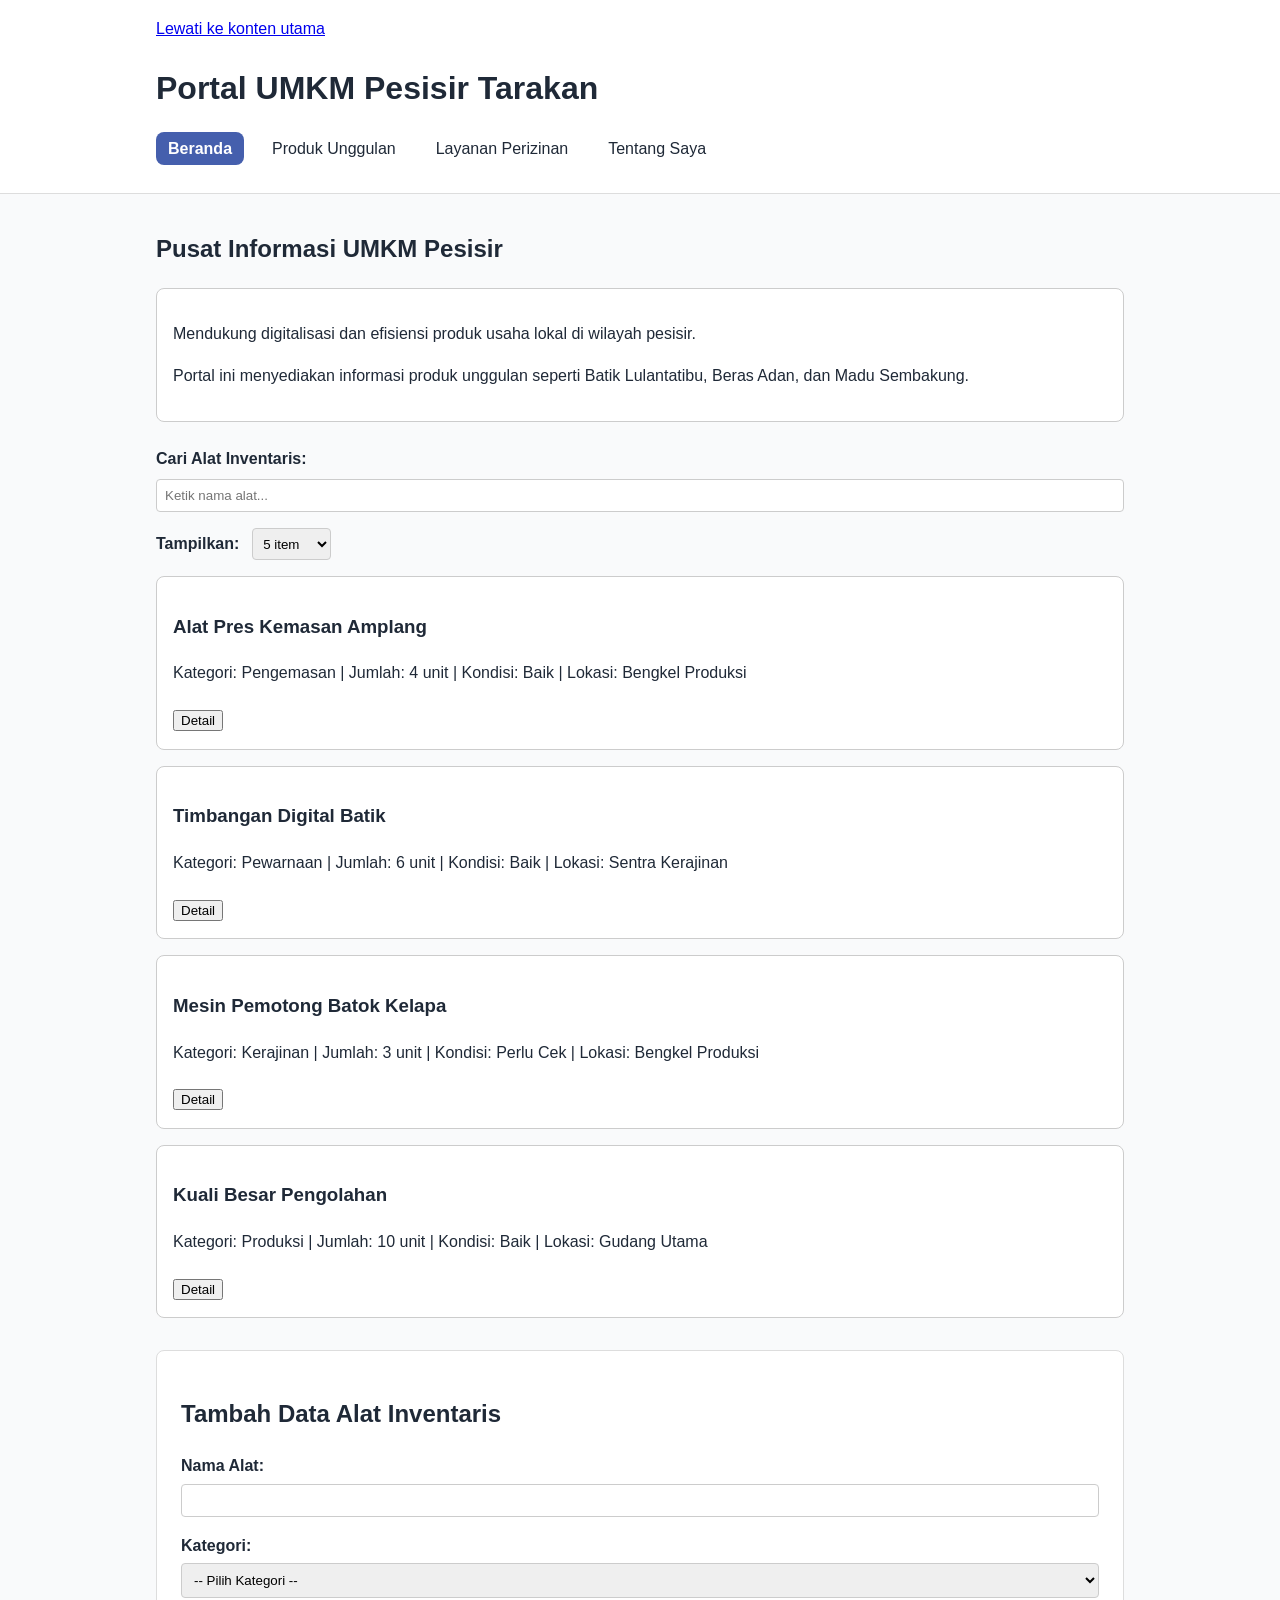
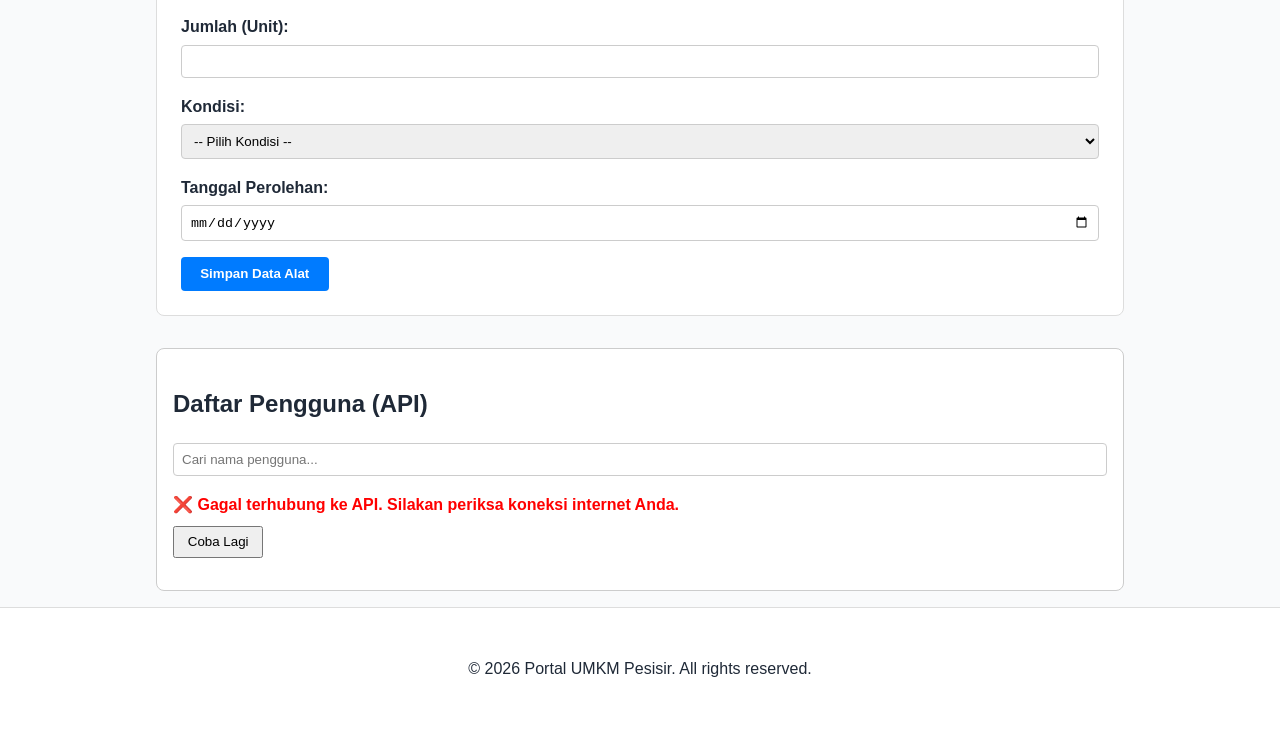
<file: index.html>
<!doctype html>
<html lang="id">
<head>
  <meta charset="utf-8">
  <meta name="viewport" content="width=device-width, initial-scale=1">
  <meta name="description" content="Portal Layanan UMKM Pesisir Tarakan">
  <title>Sistem Informasi UMKM Pesisir</title>
  <link rel="stylesheet" href="styles.css">
</head>
<body>

  <!-- Header & Navigasi -->
  <header>
    <div class="container">
      <a href="#main-content">Lewati ke konten utama</a>
      <h1>Portal UMKM Pesisir Tarakan</h1>
      <nav aria-label="Navigasi Utama">
        <ul>
          <li><a href="#" onclick="showSection('beranda')" id="nav-beranda" class="active">Beranda</a></li>
          <li><a href="#" onclick="showSection('produk')" id="nav-produk">Produk Unggulan</a></li>
          <li><a href="#" onclick="showSection('layanan')" id="nav-layanan">Layanan Perizinan</a></li>
          <li><a href="#" onclick="showSection('tentang')" id="nav-tentang">Tentang Saya</a></li>
        </ul>
      </nav>
    </div>
  </header>

  <main id="main-content" class="container">
    <!-- Section 1: Beranda -->
    <section id="beranda" class="tab-content active">
      <h2>Pusat Informasi UMKM Pesisir</h2>
      <div class="card">
        <p>Mendukung digitalisasi dan efisiensi produk usaha lokal di wilayah pesisir.</p>
        <p>Portal ini menyediakan informasi produk unggulan seperti Batik Lulantatibu, Beras Adan, dan Madu Sembakung.</p>
      </div>

      <!-- Input Pencarian Real-Time -->
      <div class="search-box" style="margin-top: 1.5rem; margin-bottom: 1rem;">
        <label for="search" style="display: block; font-weight: bold; margin-bottom: 0.5rem;">Cari Alat Inventaris:</label>
        <input type="search" id="search" placeholder="Ketik nama alat..." style="width: 100%; padding: 0.5rem; border-radius: 4px; border: 1px solid #ccc;" />
      </div>

      <!-- Dropdown Limit Tampilkan Jumlah Item -->
      <div class="limit-box" style="margin-top: 1rem; margin-bottom: 1rem;">
        <label for="limit" style="font-weight: bold; margin-right: 0.5rem;">Tampilkan:</label>
        <select id="limit" style="padding: 0.4rem; border-radius: 4px; border: 1px solid #ccc;">
          <option value="2">2 item</option>
          <option value="5">5 item</option>
          <option value="10">10 item</option>
        </select>
      </div>

      <!-- Container Tempat Menampilkan Daftar Alat Hasil -->
      <section id="daftar-alat" aria-live="polite"></section>

      <!-- Form Tambah Data Alat Inventaris (Modul 6) -->
      <section class="form-section" style="margin-top: 2rem; padding: 1.5rem; background: #ffffff; border: 1px solid #ddd; border-radius: 8px;">
        <h2>Tambah Data Alat Inventaris</h2>
        
        <!-- Area Status Pesan Form (Aksesibel) -->
        <div id="form-status" role="status" aria-live="polite" style="margin-bottom: 1rem; font-weight: bold; color: #333;"></div>

        <form id="form-alat" novalidate>
          <!-- Field 1: Nama Alat -->
          <div class="form-group" style="margin-bottom: 1rem;">
            <label for="nama" style="display: block; font-weight: bold; margin-bottom: 0.3rem;">Nama Alat:</label>
            <input type="text" id="nama" name="nama" style="width: 100%; padding: 0.5rem; border: 1px solid #ccc; border-radius: 4px;" aria-describedby="error-nama" />
            <small id="error-nama" class="error" style="color: red; display: block; margin-top: 0.2rem;"></small>
          </div>

          <!-- Field 2: Kategori -->
          <div class="form-group" style="margin-bottom: 1rem;">
            <label for="kategori" style="display: block; font-weight: bold; margin-bottom: 0.3rem;">Kategori:</label>
            <select id="kategori" name="kategori" style="width: 100%; padding: 0.5rem; border: 1px solid #ccc; border-radius: 4px;" aria-describedby="error-kategori">
              <option value="">-- Pilih Kategori --</option>
              <option value="Pengemasan">Pengemasan</option>
              <option value="Pewarnaan">Pewarnaan</option>
              <option value="Kerajinan">Kerajinan</option>
              <option value="Produksi">Produksi</option>
            </select>
            <small id="error-kategori" class="error" style="color: red; display: block; margin-top: 0.2rem;"></small>
          </div>

          <!-- Field 3: Jumlah -->
          <div class="form-group" style="margin-bottom: 1rem;">
            <label for="jumlah" style="display: block; font-weight: bold; margin-bottom: 0.3rem;">Jumlah (Unit):</label>
            <input type="number" id="jumlah" name="jumlah" style="width: 100%; padding: 0.5rem; border: 1px solid #ccc; border-radius: 4px;" aria-describedby="error-jumlah" />
            <small id="error-jumlah" class="error" style="color: red; display: block; margin-top: 0.2rem;"></small>
          </div>

          <!-- Field 4: Kondisi -->
          <div class="form-group" style="margin-bottom: 1rem;">
            <label for="kondisi" style="display: block; font-weight: bold; margin-bottom: 0.3rem;">Kondisi:</label>
            <select id="kondisi" name="kondisi" style="width: 100%; padding: 0.5rem; border: 1px solid #ccc; border-radius: 4px;" aria-describedby="error-kondisi">
              <option value="">-- Pilih Kondisi --</option>
              <option value="Baik">Baik</option>
              <option value="Perlu Cek">Perlu Cek</option>
              <option value="Rusak">Rusak</option>
            </select>
            <small id="error-kondisi" class="error" style="color: red; display: block; margin-top: 0.2rem;"></small>
          </div>

          <!-- Field 5: Tanggal Perolehan -->
          <div class="form-group" style="margin-bottom: 1rem;">
            <label for="tanggal_perolehan" style="display: block; font-weight: bold; margin-bottom: 0.3rem;">Tanggal Perolehan:</label>
            <input type="date" id="tanggal_perolehan" name="tanggal_perolehan" style="width: 100%; padding: 0.5rem; border: 1px solid #ccc; border-radius: 4px;" aria-describedby="error-tanggal_perolehan" />
            <small id="error-tanggal_perolehan" class="error" style="color: red; display: block; margin-top: 0.2rem;"></small>
          </div>

          <!-- Tombol Submit -->
          <button type="submit" style="padding: 0.6rem 1.2rem; background-color: #007bff; color: white; border: none; border-radius: 4px; cursor: pointer; font-weight: bold;">Simpan Data Alat</button>
        </form>

        <!-- Area Preview Data -->
        <div id="preview-data" style="margin-top: 1.5rem; padding: 1rem; background-color: #e9ecef; border-radius: 4px; display: none;"></div>
      </section>
    </section>

    <!-- Section 2: Produk Unggulan -->
    <section id="produk" class="tab-content">
      <h2>Produk Olahan Lokal</h2>
      <div class="cards">
        <article class="card">
          <img src="images/Expo3.jpg" alt="Foto produk kerajinan tangan batok kelapa lokal khas pesisir">
          <h3>Kerajinan Batok Kelapa</h3>
          <p>Produk seni kerajinan ramah lingkungan khas pesisir Tarakan.</p>
        </article>

        <article class="card">
          <h3>Krupuk Amplang Khas Pesisir</h3>
          <p>Produk olahan ikan segar langsung dari nelayan lokal dengan pengemasan modern.</p>
        </article>

        <article class="card">
          <h3>Batik Lulantatibu</h3>
          <p>Kain motif khas lokal dengan pewarnaan alami yang berkualitas tinggi.</p>
        </article>
      </div>
    </section>

    <!-- Section 3: Layanan -->
    <section id="layanan" class="tab-content">
      <h2>Layanan Pendampingan Usaha</h2>
      <div class="card">
        <p>Fasilitasi pendaftaran sertifikasi halal dan legalitas usaha bagi para pelaku UMKM.</p>
      </div>
    </section>

    <!-- Section 4: Tentang Saya -->
    <section id="tentang" class="tab-content">
      <h2>Tentang Saya</h2>
      <div class="card profile-card">
        <img src="images/Foto Diri.jpg" alt="Foto Andi Muhammad Arsa" class="profile-img">
        <div class="profile-info">
          <p>Halo, nama saya <strong>Andi Muhammad Arsa</strong>. Web ini dikembangkan oleh mahasiswa Teknik Komputer Universitas Borneo Tarakan untuk mendukung digitalisasi UMKM daerah pesisir.</p>
          <ul class="contact-list">
            <li><strong>Email:</strong> <a href="mailto:AndiMuhammadArsa@gmail.com">AndiMuhammadArsa@gmail.com</a></li>
            <li><strong>No. HP/WhatsApp:</strong> <a href="https://wa.me/6282287115221" target="_blank">+62 822-8711-5221</a></li>
          </ul>
        </div>
      </div>
    </section>

    <!-- Section Modul 7 / Tugas OBE: Clean UI -->
    <section id="modul-7" class="card" style="margin-top: 2rem;">
      <h2>Daftar Pengguna (API)</h2>
      
      <div class="search-box" style="margin-bottom: 1rem;">
        <input type="text" id="search-user" placeholder="Cari nama pengguna..." style="width: 100%; padding: 0.5rem; border-radius: 4px; border: 1px solid #ccc;">
      </div>

      <div id="api-status-container" style="margin-bottom: 0.8rem;">
        <p id="api-message" style="font-weight: bold; color: #333; margin: 0;">Memuat data...</p>
        <button id="btn-retry" type="button" style="display: none; margin-top: 0.5rem; padding: 0.4rem 0.8rem; cursor: pointer;">
          Coba Lagi
        </button>
      </div>

      <ul id="api-output" style="padding-left: 1.2rem; margin-top: 0.5rem;"></ul>
    </section>

  </main>

  <footer>
    <div class="container" style="text-align: center;">
      <p>&copy; 2026 Portal UMKM Pesisir. All rights reserved.</p>
    </div>
  </footer>

  <!-- Script Sederhana untuk Perpindahan Tab/Menu -->
  <script>
    function showSection(sectionId) {
      const sections = document.querySelectorAll('.tab-content');
      sections.forEach(sec => sec.classList.remove('active'));

      document.getElementById(sectionId).classList.add('active');

      const navLinks = document.querySelectorAll('nav a');
      navLinks.forEach(link => link.classList.remove('active'));
      document.getElementById('nav-' + sectionId).classList.add('active');
    }
  </script>

  <!-- Script ES Module Modul 4, 5, 6 & 7 -->
  <script type="module" src="js/app.js"></script>

</body>
</html>
</file>
<file: styles.css>
/* Custom Variable */
:root {
  --primary: #455fad;
  --bg-color: #f9fafb;
  --text-color: #1f2937;
  --space: 1rem;
  --radius: 8px;
}

/* Reset Dasar */
* {
  box-sizing: border-box;
}

body {
  margin: 0;
  font-family: Arial, Helvetica, sans-serif;
  line-height: 1.6;
  color: var(--text-color);
  background-color: var(--bg-color);
  display: flex;
  flex-direction: column;
  min-height: 100vh;
}

main {
  flex: 1;
}

footer {
  background-color: #ffffff;
  border-top: 1px solid #ddd;
  padding: 1rem 0;
  margin-top: auto;
}

/* Pembatas Tengah */
.container {
  width: 90%;
  max-width: 1000px;
  margin: 0 auto;
  padding: var(--space);
}

/* Header & Navigasi */
header {
  background: #ffffff;
  border-bottom: 1px solid #ddd;
}

nav ul {
  display: flex;
  list-style: none;
  gap: var(--space);
  padding: 0;
  flex-wrap: wrap;
}

nav a {
  text-decoration: none;
  color: var(--text-color);
  padding: 8px 12px;
}

nav a:hover {
  background-color: #eee;
  border-radius: var(--radius);
}

/* Grid Cards Produk */
.cards {
  display: grid;
  grid-template-columns: repeat(auto-fit, minmax(240px, 1fr));
  gap: var(--space);
  margin-top: var(--space);
}

.card {
  background: #ffffff;
  border: 1px solid #ccc;
  border-radius: var(--radius);
  padding: var(--space);
}

/* KHUSUS Gambar Produk (Agar tidak mengganggu foto profil) */
.cards .card img {
  width: 100%;
  height: auto;
  border-radius: 4px;
}

/* Focus State Aksesibilitas */
a:focus-visible, 
button:focus-visible, 
input:focus-visible, 
textarea:focus-visible {
  outline: 2px solid var(--primary);
  outline-offset: 2px;
}

/* Aturan Sembunyi / Tampil Tab */
.tab-content {
  display: none;
}

.tab-content.active {
  display: block;
}

/* Penanda Menu Aktif */
nav a.active {
  font-weight: bold;
  background-color: var(--primary);
  color: white;
  border-radius: var(--radius);
}

/* Fluid Typography untuk Judul Hero */
.hero h2 {
  font-size: clamp(1.5rem, 4vw, 2.5rem);
}

/* KHUSUS Foto Profil (Terkunci Bulat Sempurna) */
img.profile-img {
  width: 180px !important;
  height: 180px !important;
  max-width: 180px !important;
  max-height: 180px !important;
  object-fit: cover !important;
  border-radius: 50% !important;
  border: 3px solid var(--primary);
  display: block;
  margin: 0 auto;
  flex-shrink: 0;
}

.profile-card {
  display: flex;
  flex-direction: column;
  gap: 1.5rem;
  align-items: center;
}

.contact-list {
  list-style: none;
  padding: 0;
  margin-top: 1rem;
}

.contact-list li {
  margin-bottom: 0.5rem;
}

/* Responsive Tablet & Desktop */
@media (min-width: 768px) {
  .hero {
    display: grid;
    grid-template-columns: 1fr 1fr;
    gap: 2rem;
    align-items: center;
  }

  .profile-card {
    flex-direction: row;
    align-items: flex-start;
  }
}
</file>
